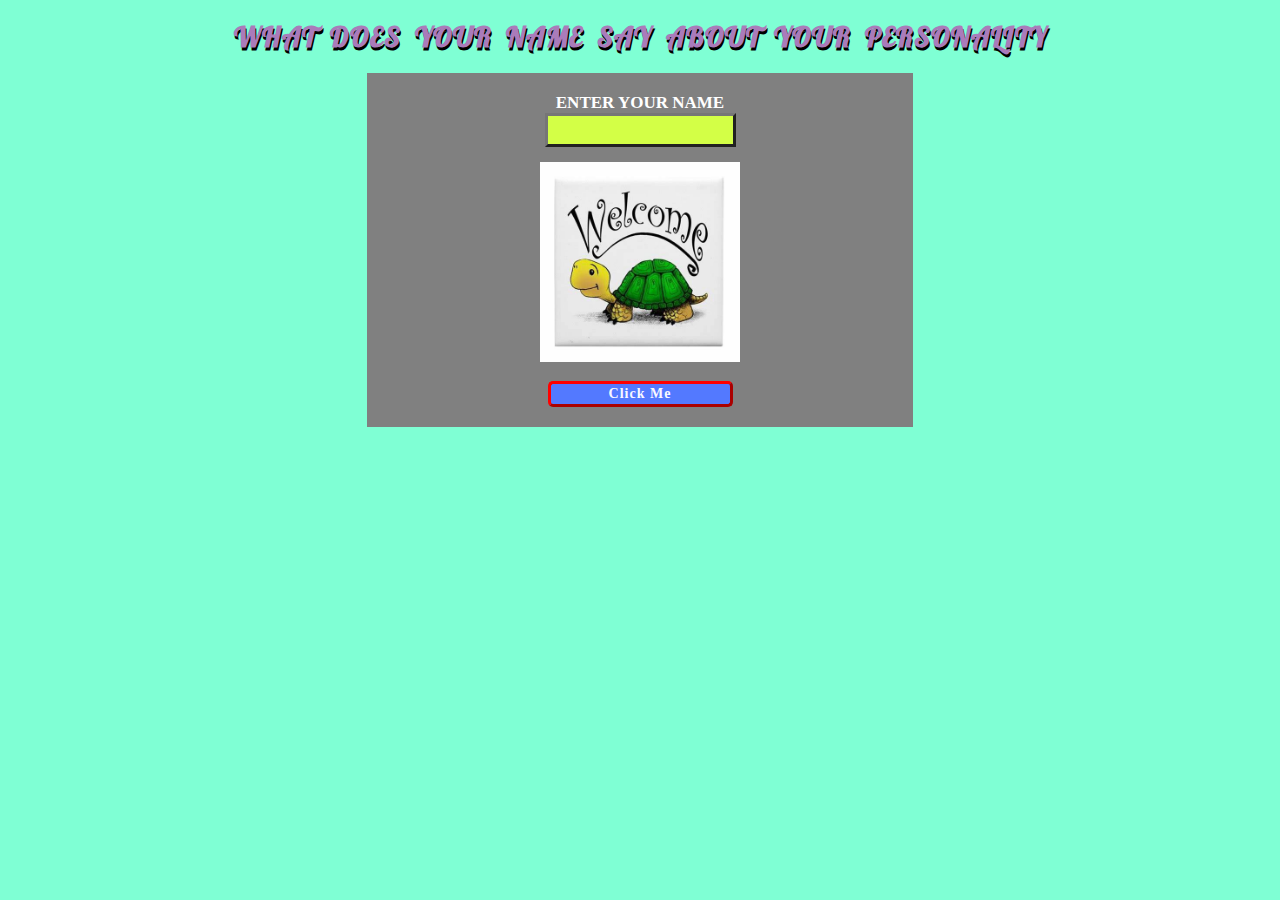
<file: apiProject/index.html>
<!DOCTYPE html>
<html lang="en">
<head>
    <meta charset="UTF-8">
    <meta http-equiv="X-UA-Compatible" content="IE=edge">
    <meta name="viewport" content="width=device-width, initial-scale=1.0">
    <link rel="stylesheet" href="style.css">
    <!-- <link rel="preconnect" href="https://fonts.googleapis.com"> -->
    <!-- <link rel="preconnect" href="https://fonts.gstatic.com" crossorigin> -->
    <link href="https://fonts.googleapis.com/css2?family=Lobster&display=swap" rel="stylesheet">
    <title>API project</title>
</head>
<body>
    <section>
        <h1>WHAT DOES YOUR NAME SAY ABOUT YOUR PERSONALITY</h1>
        <div class="centerDiv">
            <div class="details">
                <label>ENTER YOUR NAME</label><br>
                <input type="text" name="" id="nameid">
            </div>

            <div class="imgdiv">
                <img src="images/welcome.jpeg" width = "200" height="200" class="imagechange" alt="imagechange">
            </div>
            <button>Click Me</button>
        </div>
    </section>
    <!-- <script src="script.js"></script> -->
    <script src="https://cdnjs.cloudflare.com/ajax/libs/jquery/3.6.1/jquery.min.js" integrity="sha512-aVKKRRi/Q/YV+4mjoKBsE4x3H+BkegoM/em46NNlCqNTmUYADjBbeNefNxYV7giUp0VxICtqdrbqU7iVaeZNXA==" crossorigin="anonymous" referrerpolicy="no-referrer"></script>
    <script>
        $(document).ready(function(){
            $("button").click(function(){
                const name = $("#nameid").val();
                // alert(name);
                $(".imagechange").attr("src",`https://joeschmoe.io/api/v1/${name}`)
            });
        });
    </script>
</body>
</html>
</file>
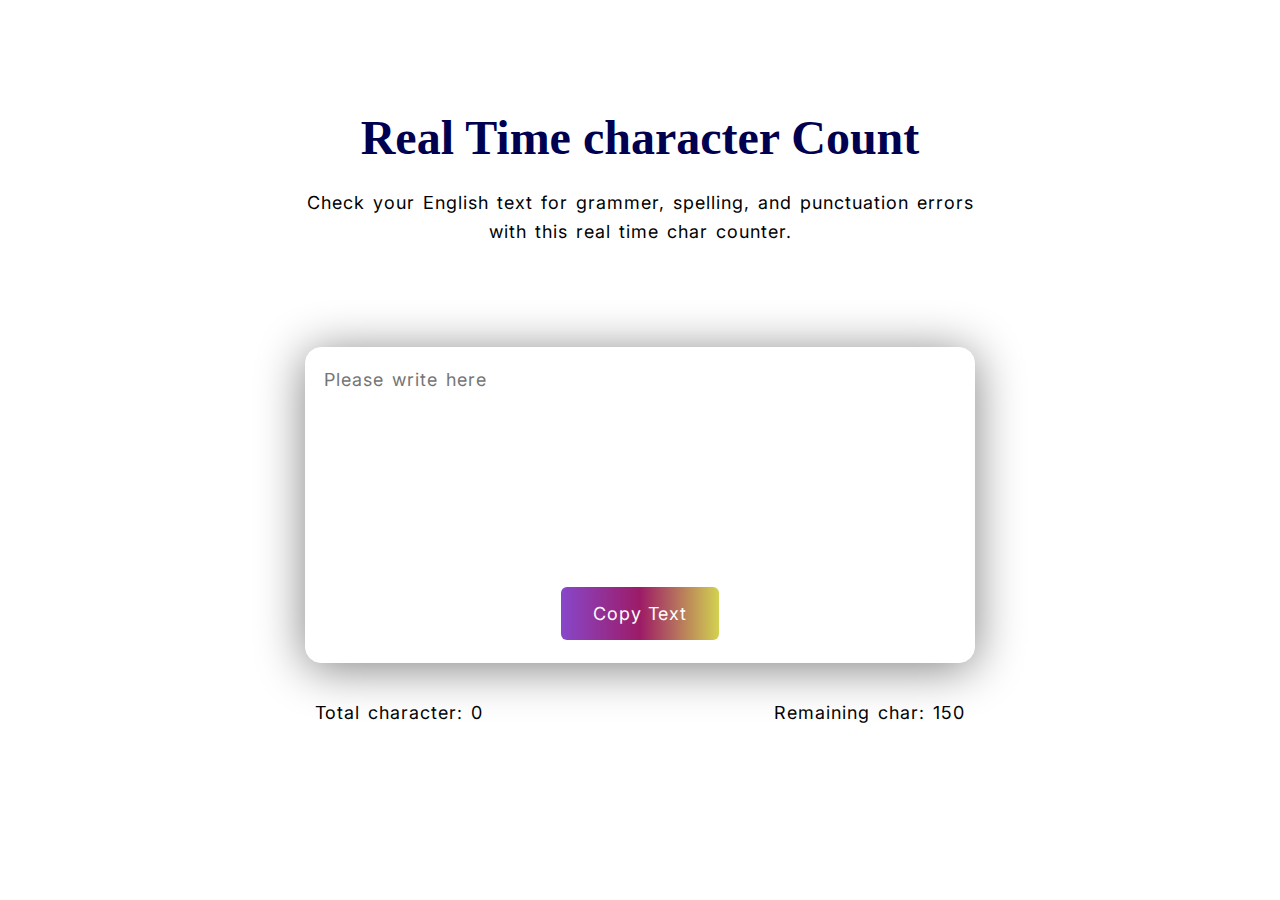
<file: charCount/index.html>
<!DOCTYPE html>
<html lang="en">
<head>
    <meta charset="UTF-8">
    <meta http-equiv="X-UA-Compatible" content="IE=edge">
    <meta name="viewport" content="width=device-width, initial-scale=1.0">
    <link rel="stylesheet" href="style.css">
    <title>charCount</title>
</head>
<body>
    <div class="container">
        <h2>Real Time character Count</h2>
        <p>Check your English text for grammer, spelling, and punctuation errors with this real time char counter.</p>
        
        <textarea id="textarea" class="textarea" maxlength="150" placeholder="Please write here"></textarea>
        
        <button onclick="copyText()">Copy Text</button>

        <div class="counter">
            <p>Total character: <span id="total_counter">0</span></p>
            <p>Remaining char: <span id="remain_counter">150</span></p>
        </div>
    </div>
    <script src="script.js"></script>
</body>
</html>
</file>
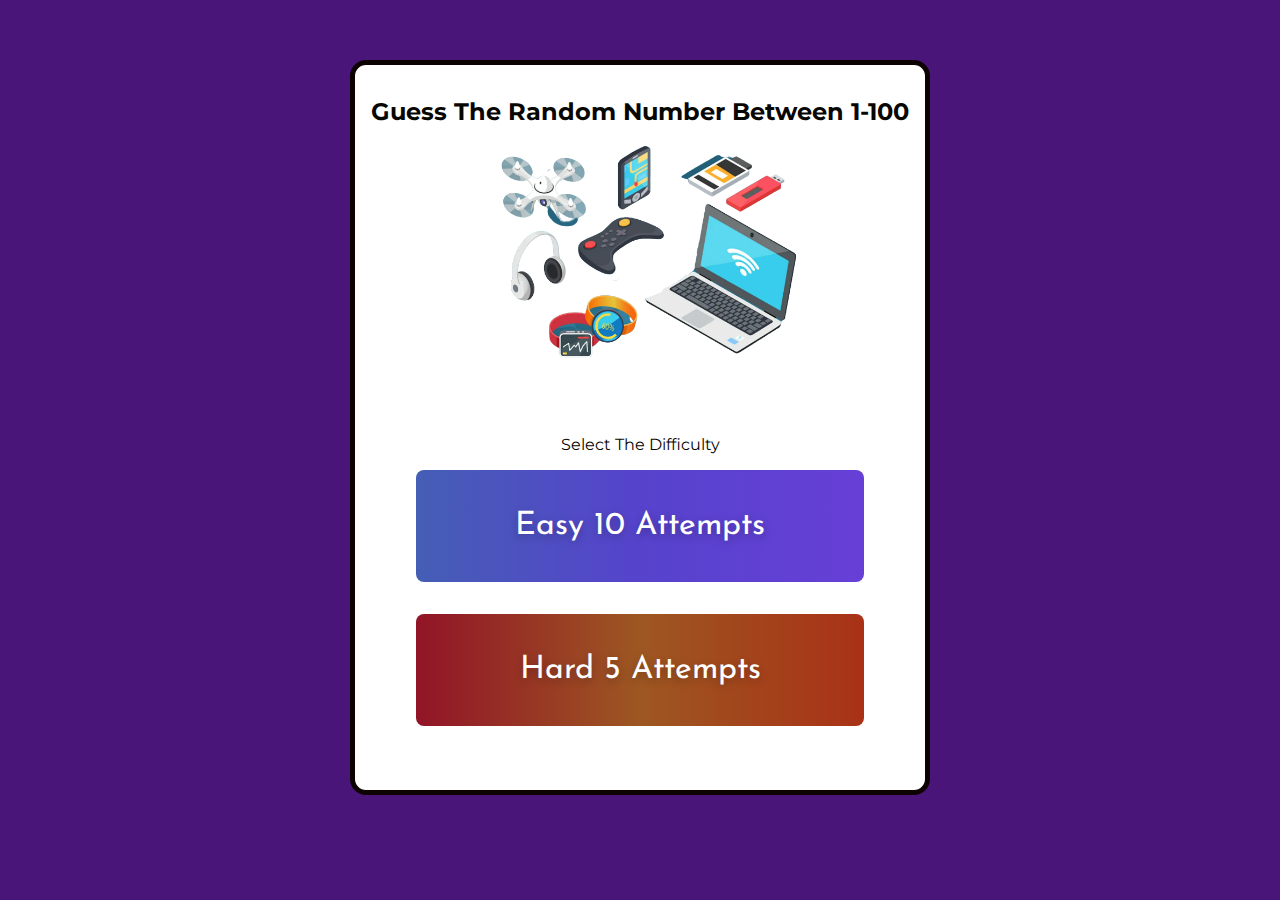
<file: game/index.html>
<!DOCTYPE html>
<html lang="en">
<head>
    <meta charset="UTF-8">
    <meta http-equiv="X-UA-Compatible" content="IE=edge">
    <meta name="viewport" content="width=device-width, initial-scale=1.0">
    <link rel="stylesheet" href="style.css">
    <title>Game</title>
</head>
<body onload="init()">
    <main>
        <div id="welcomeScreen">
            <h2>Guess The Random Number Between 1-100</h2>
            <img class="image" src="images/guessPic.png" alt="logo">
            <section class="eventSection">
                <p>Select The Difficulty</p>
                <div class="button-wrapper">
                    <button onclick="easyMode()">Easy 10 attempts</button>
                    <button onclick="hardMode()">Hard 5 attempts</button>
                </div>
            </section>
        </div>
        <!-- Our actual game area -->
        <div id="gameArea">
            <div class="newGameButton">
                <button onclick="newGameBegin()">New Game</button>
            </div>
                
            <section>
                <h3 id="textOutput">Your Guess</h3>
                <input
                type="text"
                id="inputBox"
                min="1"
                max="100"
                placeholder="Enter Your Number"
                onchange="compareGuess()"
                >
            </section>

            <section class="stats">
                <div class="info">
                    <p>Number of previous attempts</p>
                    <span id="attempts">0</span>
                </div>
                <div class="info">
                    <p>Number of previous guesses</p>
                    <span id="guesses">0</span>
                </div>
            </section>

        </div>
    </main>
    <script src="script.js"></script>
</body>
</html>
</file>
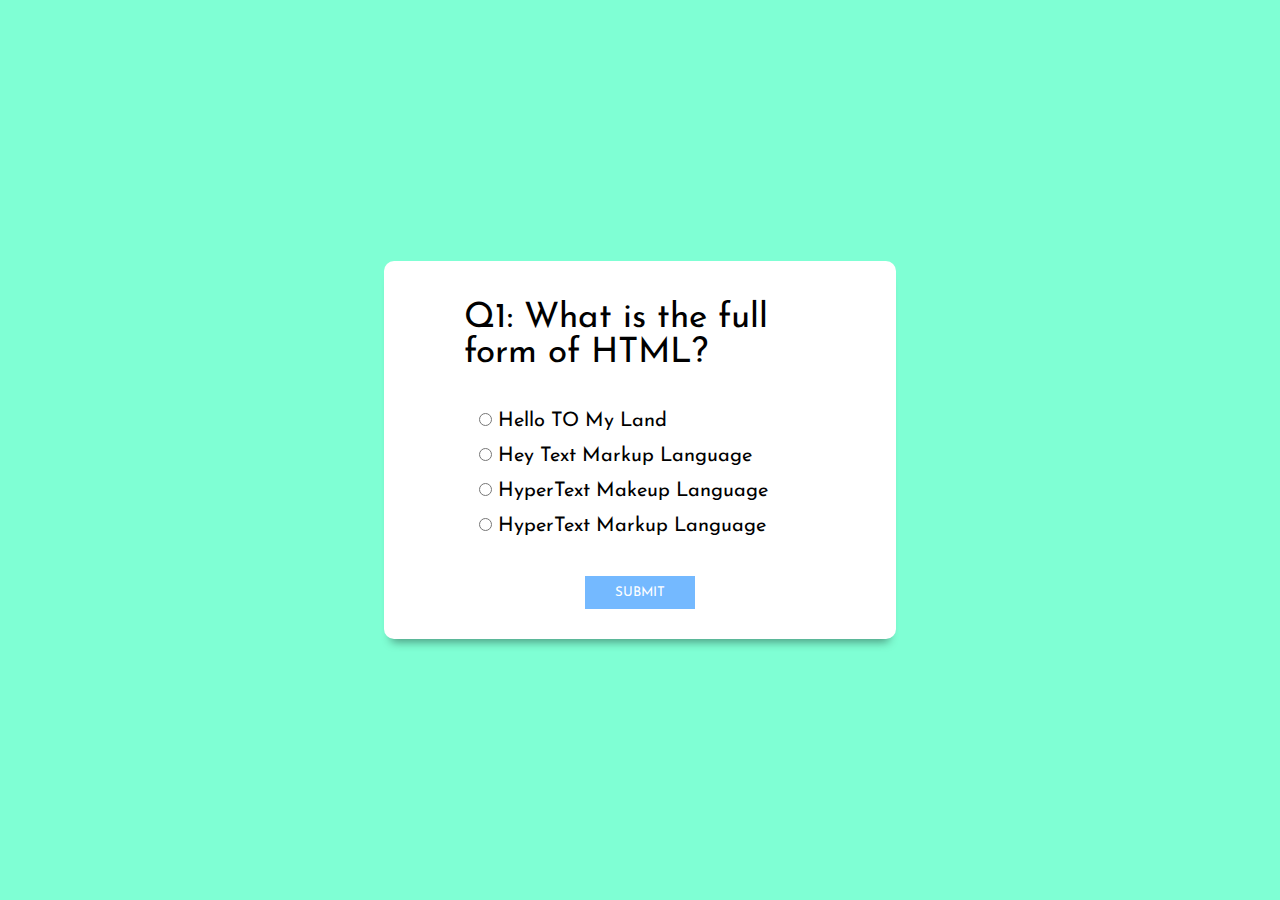
<file: quiz/index.html>
<!DOCTYPE html>
<html lang="en">
<head>
    <meta charset="UTF-8">
    <meta http-equiv="X-UA-Compatible" content="IE=edge">
    <meta name="viewport" content="width=device-width, initial-scale=1.0">
    <link rel="stylesheet" href="style.css">
    <title>Quiz</title>
</head>
<body onload="loadQuestion()">
    <div class="main">
        <div class="innerDiv">
            <h2 class="question">What is the full form of JS?</h2>
            <ul>
                <li>
                    <input type="radio" name="answer" id="ans1" class="answer">
                    <label for="ans1" id="option1">Answer Option</label>
                </li>
                <li>
                    <input type="radio" name="answer" id="ans2" class="answer">
                    <label for="ans2" id="option2">Answer Option</label>
                </li>
                <li>
                    <input type="radio" name="answer" id="ans3" class="answer">
                    <label for="ans3" id="option3">Answer Option</label>
                </li>
                <li>
                    <input type="radio" name="answer" id="ans4" class="answer">
                    <label for="ans4" id="option4">Answer Option</label>
                </li>
            </ul>
            <button class="submit">Submit</button>
            <div id="showScore" class="scoreArea"></div>
        </div>
    </div>
    <script src="script.js"></script>
</body>
</html>
</file>
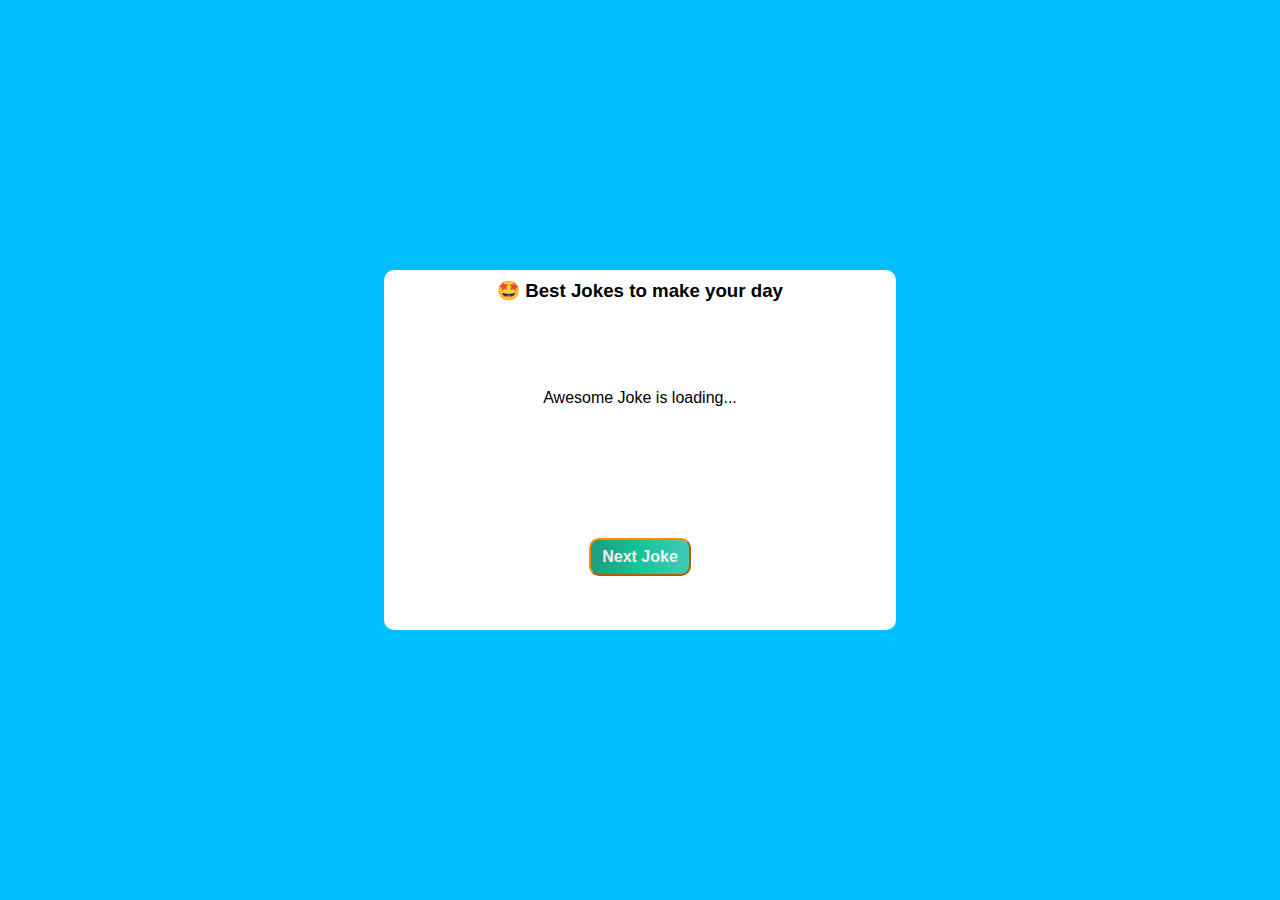
<file: project2/deadJokes/index.html>
<!DOCTYPE html>
<html lang="en">
<head>
    <meta charset="UTF-8">
    <meta http-equiv="X-UA-Compatible" content="IE=edge">
    <meta name="viewport" content="width=device-width, initial-scale=1.0">
    <link rel="stylesheet" href="style.css">
    <title>Best Jokes</title>
</head>
<body>
    <div class="container">
        <h3>🤩 Best Jokes to make your day</h3>
        <div id="joke" class="joke">Awesome Joke is loading...</div>
        <button id="jokeBtn" class="btn">Next Joke</button>
    </div>
    <script src="script.js"></script>
</body>
</html>
</file>
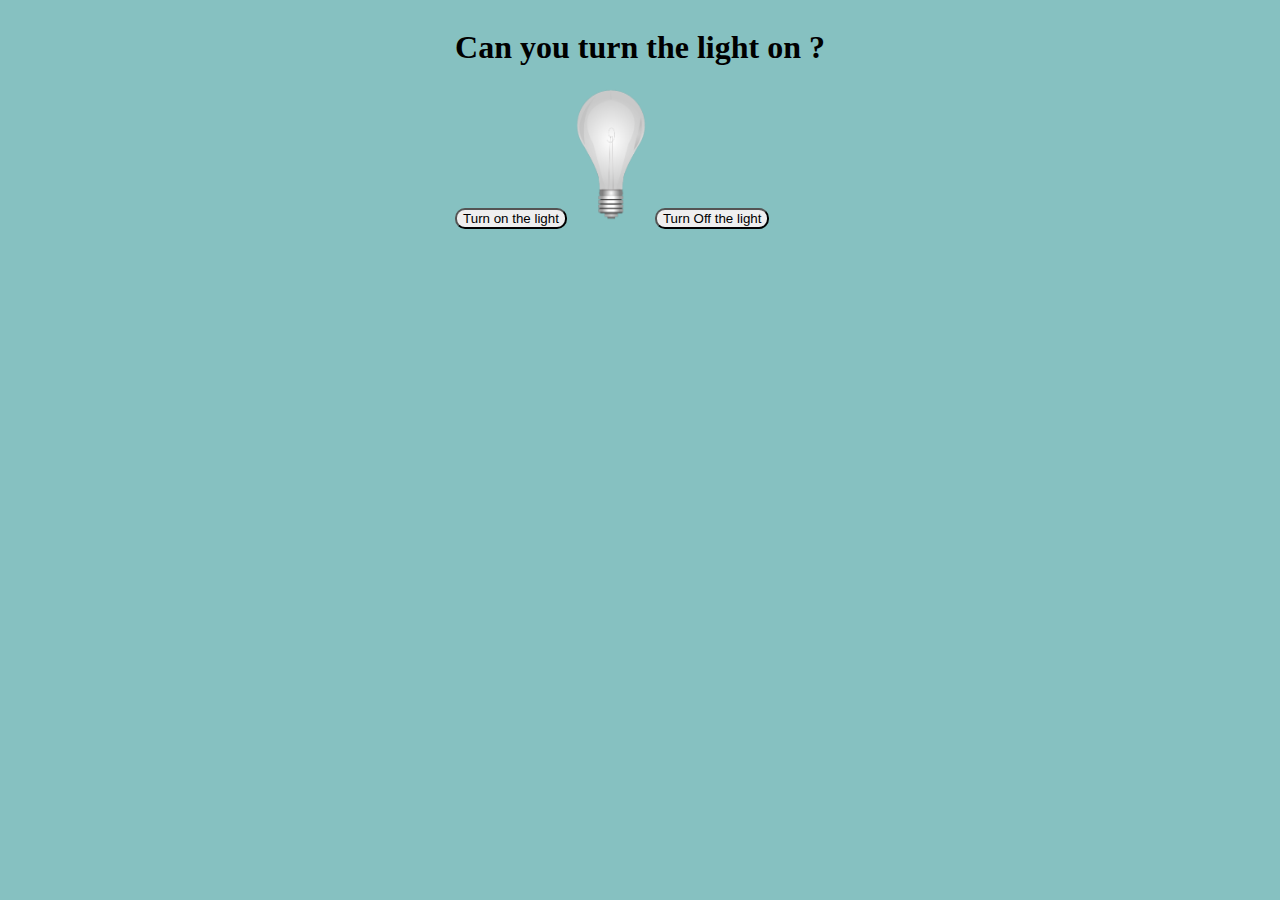
<file: project3/lightOnOff/index.html>
<!DOCTYPE html>
<html lang="en">
<head>
    <meta charset="UTF-8">
    <meta http-equiv="X-UA-Compatible" content="IE=edge">
    <meta name="viewport" content="width=device-width, initial-scale=1.0">
    <title>Light On Off</title>
    <link rel="stylesheet" href="style.css">
</head>
<body>
    <div class="container">
        <div class="main-heading">
            <h1>Can you turn the light on ?</h1>
            <!-- <button onclick="document.getElementById('myimage').src='images/lightOn.png'">Turn on the light</button> -->
            <button>Turn on the light</button>
            <img src="images/lightOff.png" alt="lightOffimages" id="myimage">
            <!-- <button onclick="document.getElementById('myimage').src='images/lightOff.png'">Turn Off the light</button> -->
            <button>Turn Off the light</button>
        </div>
    </div>
    <script src="script.js"></script>
</body>
</html>
</file>
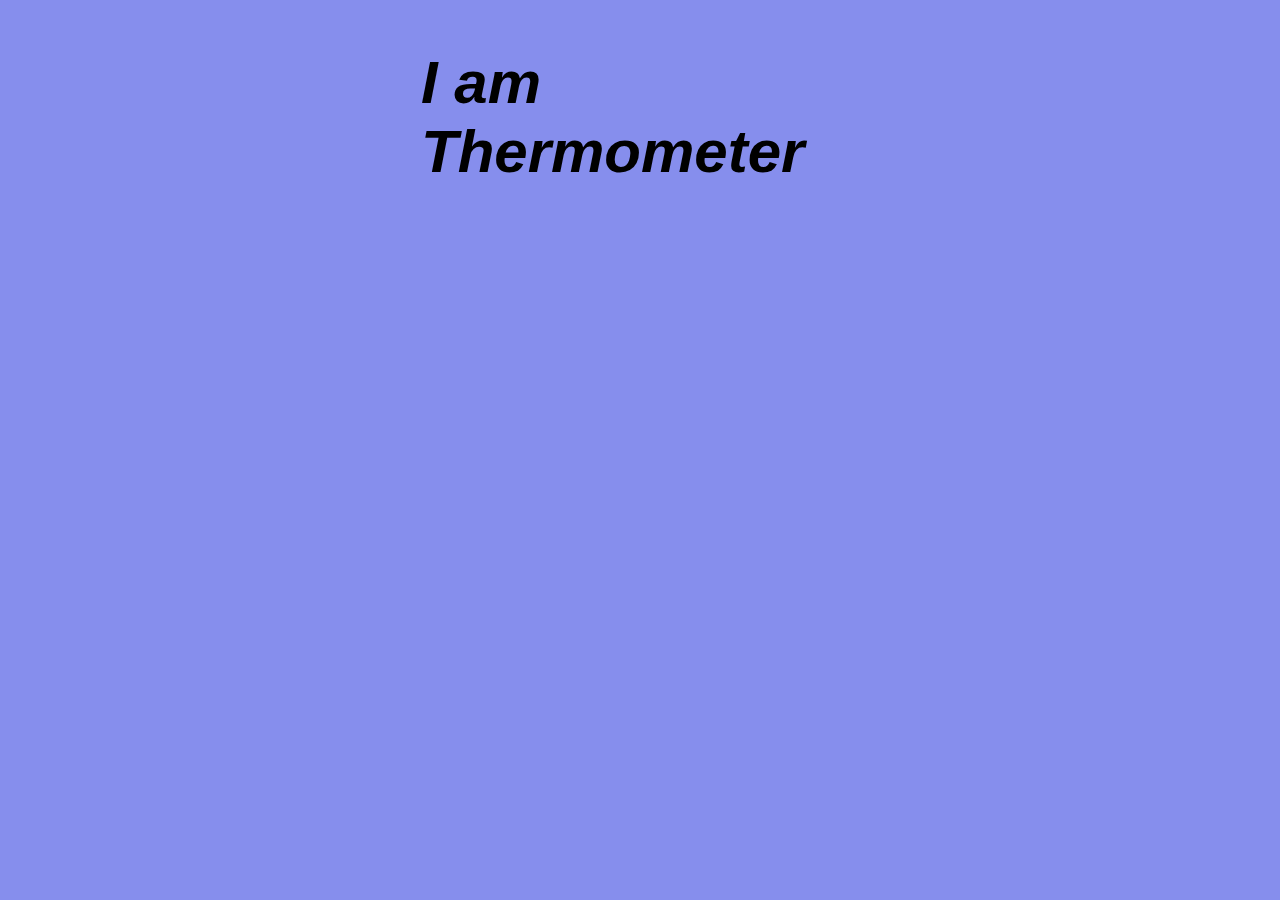
<file: project4/animatedThermometer/index.html>
<!DOCTYPE html>
<html lang="en">
<head>
    <meta charset="UTF-8">
    <meta http-equiv="X-UA-Compatible" content="IE=edge">
    <meta name="viewport" content="width=device-width, initial-scale=1.0">
    <link rel="stylesheet" href="style.css">
    <link rel="stylesheet" href="https://cdnjs.cloudflare.com/ajax/libs/font-awesome/6.2.0/css/all.min.css" integrity="sha512-xh6O/CkQoPOWDdYTDqeRdPCVd1SpvCA9XXcUnZS2FmJNp1coAFzvtCN9BmamE+4aHK8yyUHUSCcJHgXloTyT2A==" crossorigin="anonymous" referrerpolicy="no-referrer" />
    <title>Animated Thermometer</title>
</head>
<body>
    <div class="outerDiv">
        <div class="innerDiv">
            <h1 class="mainHeading">I am Thermometer <span id="temp" class="fa"></span></h1>
        </div>
    </div>
    <script src="script.js"></script>
</body>
</html>
</file>
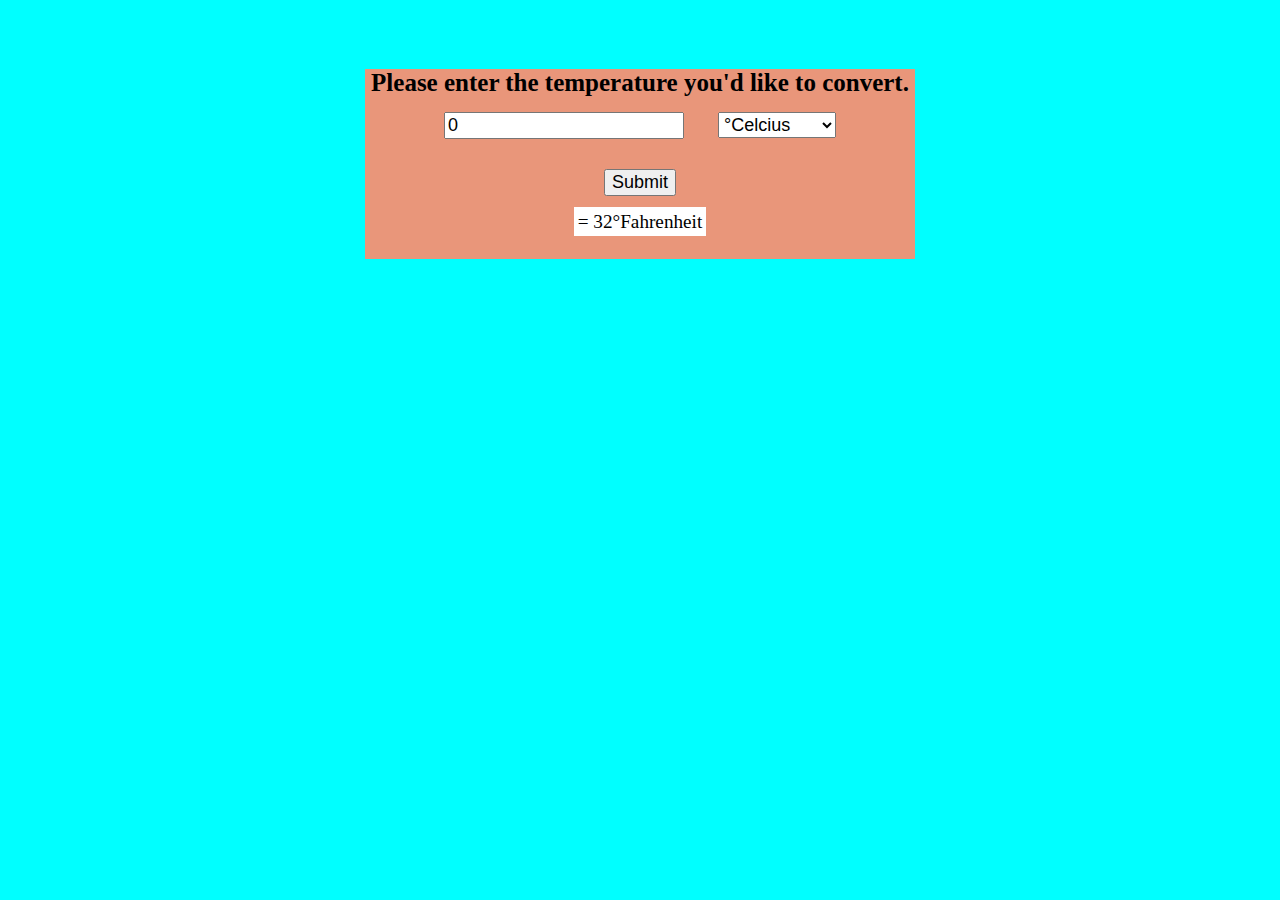
<file: project5/temperature/index.html>
<!DOCTYPE html>
<html lang="en">
<head>
    <meta charset="UTF-8">
    <meta http-equiv="X-UA-Compatible" content="IE=edge">
    <meta name="viewport" content="width=device-width, initial-scale=1.0">
    <link rel="stylesheet" href="style.css">
    <title>Temperature Converter</title>
</head>
<body>
    <form action="" id="tempCalc" onsubmit="calculateTemp(); return false">
        <label for="temp">Please enter the temperature you'd like to convert.</label>
       <br/> <input type="number" name="temp" id="temp" value=0>

        <select name="temp_diff" id="temp_diff">
            <option value="cel">°Celcius</option>
            <option value="fah">°Fahrenheit</option>
        </select><br/>
        <input type="Submit" name = "temp"><br/>
        <span id="resultContainer">= 32°Fahrenheit</span>
    </form>
    <script src="script.js"></script>
</body>
</html>
</file>
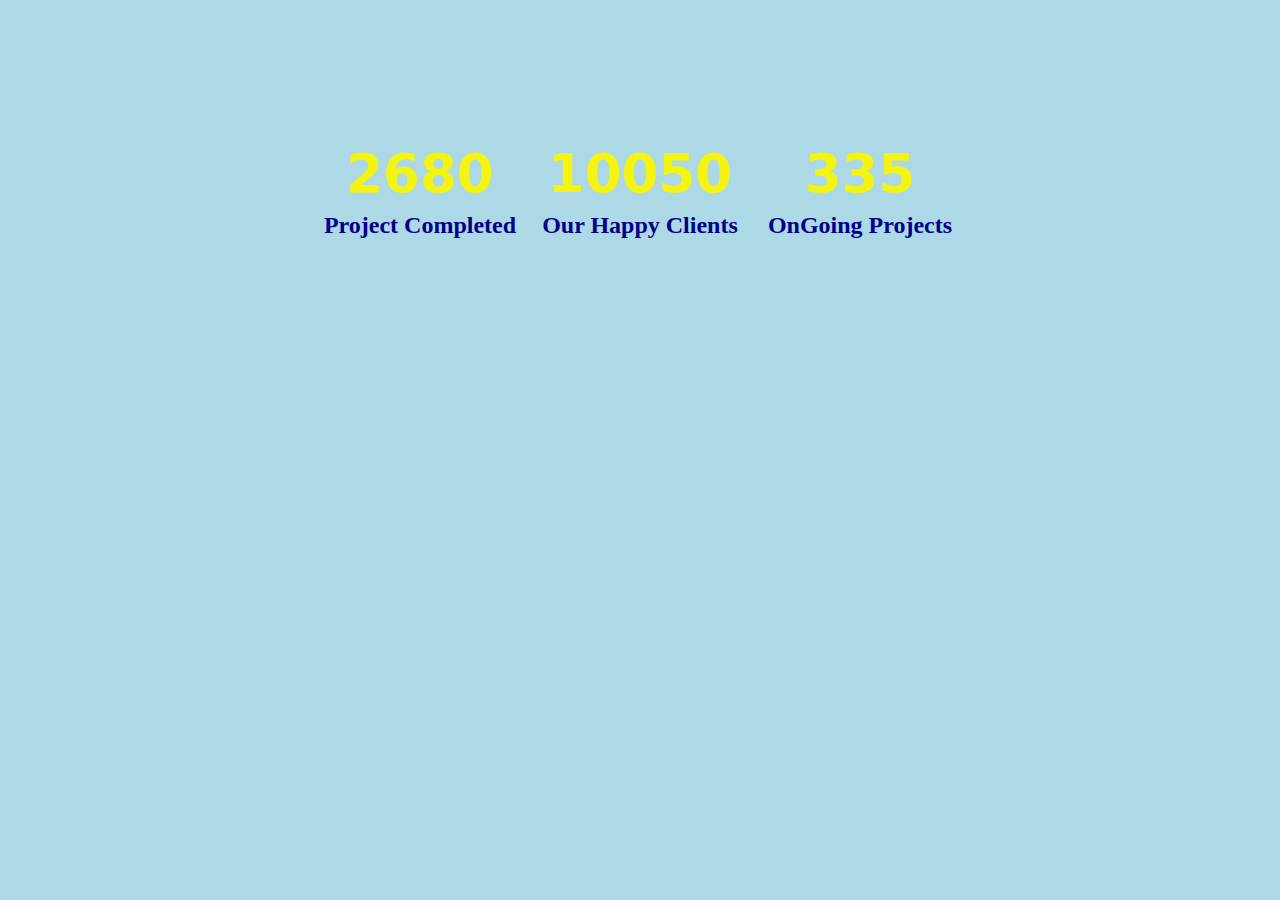
<file: project6/incrementCounter/index.html>
<!DOCTYPE html>
<html lang="en">
<head>
    <meta charset="UTF-8">
    <meta http-equiv="X-UA-Compatible" content="IE=edge">
    <meta name="viewport" content="width=device-width, initial-scale=1.0">
    <link rel="stylesheet" href="style.css">
    <link rel="stylesheet" href="https://cdnjs.cloudflare.com/ajax/libs/font-awesome/6.2.0/css/all.min.css" integrity="sha512-xh6O/CkQoPOWDdYTDqeRdPCVd1SpvCA9XXcUnZS2FmJNp1coAFzvtCN9BmamE+4aHK8yyUHUSCcJHgXloTyT2A==" crossorigin="anonymous" referrerpolicy="no-referrer" />
    <title>Increment Counter</title>
</head>
<body>
    <div class="counter-container">
        <i class="fa-solid fa-mug-hot fa-3x" ></i>
        <div class="counter" data-target="4000"></div>
        <span>Project Completed</span>
    </div>

    <div class="counter-container">
        <i class="fa-solid fa-users fa-3x" ></i>
        <div class="counter" data-target="15000"></div>
        <span>Our Happy Clients</span>
    </div>

    <div class="counter-container">
        <!-- <i class="fa-sharp fa-solid fa-list-check fa-3x"></i> -->
        <i class="fa-solid fa-tasks fa-3x" ></i>
        <div class="counter" data-target="500"></div>
        <span>OnGoing Projects</span>
    </div>
    <script src="script.js"></script>
</body>
</html>
</file>
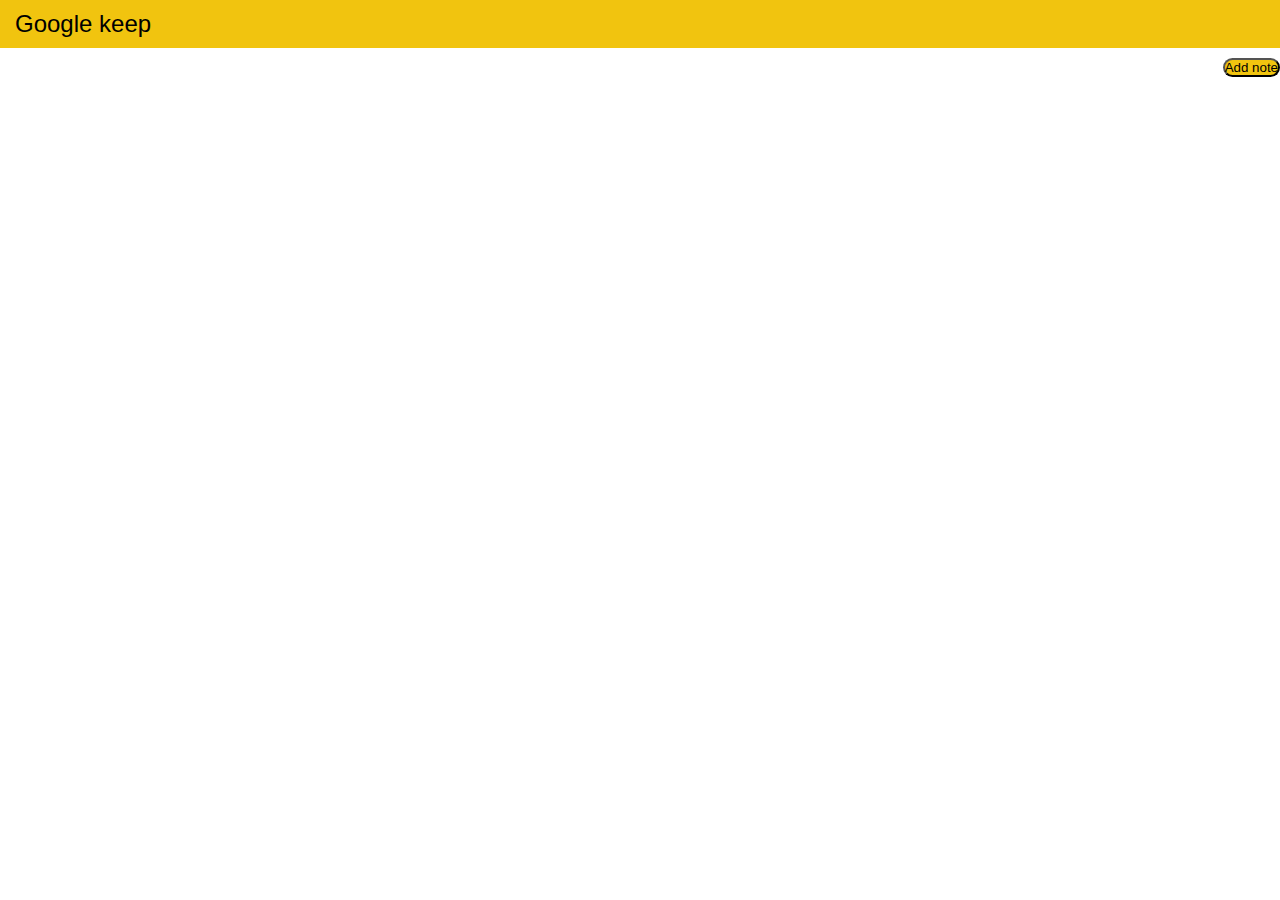
<file: project7/gooleKeepColne/index.html>
<!DOCTYPE html>
<html lang="en">
<head>
    <meta charset="UTF-8">
    <meta http-equiv="X-UA-Compatible" content="IE=edge">
    <meta name="viewport" content="width=device-width, initial-scale=1.0">
    <link rel="stylesheet" href="https://cdnjs.cloudflare.com/ajax/libs/font-awesome/6.2.0/css/all.min.css" integrity="sha512-xh6O/CkQoPOWDdYTDqeRdPCVd1SpvCA9XXcUnZS2FmJNp1coAFzvtCN9BmamE+4aHK8yyUHUSCcJHgXloTyT2A==" crossorigin="anonymous" referrerpolicy="no-referrer" />
    <title>Google keep</title>
    <link rel="stylesheet" href="style.css">
</head>
<body>
    <div class="heading">
        <h1><i class="fas fa-sticky-note"></i>Google keep</h1>
    </div>
    <div class="btn-div">
        <button class="learn-more add" id="add">
            <span class="circle" aria-hidden="true">
                <i class="fa-solid fa-arrow-right"></i>
            </span>
            <span class="button-text">Add note</span>
        </button>
    </div>
    <!-- <div class="note">
        <div class="operation">
            <button class="edit"><i class="fas fa-edit"></i></button>
            <button class="delete"><i class="fas fa-trash-alt"></i></button>
        </div>
        <div class="main"></div>
        <textarea class=""></textarea>
    </div> -->

    <script src="script.js"></script>

    <!-- <script>
        const addButton = document.querySelector("#add");
        
        const updateLSDAta = () => {
            const textAreaData = document.querySelectorAll('textarea');
            const notes = [];

            textAreaData.forEach((note) => {
                return notes.push(note.value)
            })
        }

        const addNewNote = (text = "") => {
            const note = document.createElement("div");
            note.classList.add("note");

            const htmlData = `  
        <div class="note">
        <div class="operation">
            <button class="edit"><i class="fas fa-edit"></i></button>
            <button class="delete"><i class="fas fa-trash-alt"></i></button>
        </div>
        <div class="main ${text ? "hidden" : ""} "></div>
        <textarea class="${text ? "hidden" : ""}"></textarea>
        </div>`;

        note.insertAdjacentHTML("afterbegin",htmlData);
        // console.log(note);

        //getting the references
        const editButton = note.querySelector(".edit");
        const delButton = note.querySelector(".delete");
        const mainDiv = note.querySelector(".main");
        const textarea = note.querySelector("textarea");

        // deleting the node
        delButton.addEventListener("click",() => {
            note.remove();
        })

        // toggle using edit button
        editButton.addEventListener("click",() => {
            mainDiv.classList.toggle("hidden");
            textarea.classList.toggle("hidden");
        })

        textarea.addEventListener("change",(event) => {
            const value = event.target.value;
            // console.log(value);
            mainDiv.innerHTML = value;

            updateLSDAta();
        })

        document.body.appendChild();

        }
        
        addButton.addEventListener("click",() => addNewNote())
    </script> -->
</body>
</html>
</file>
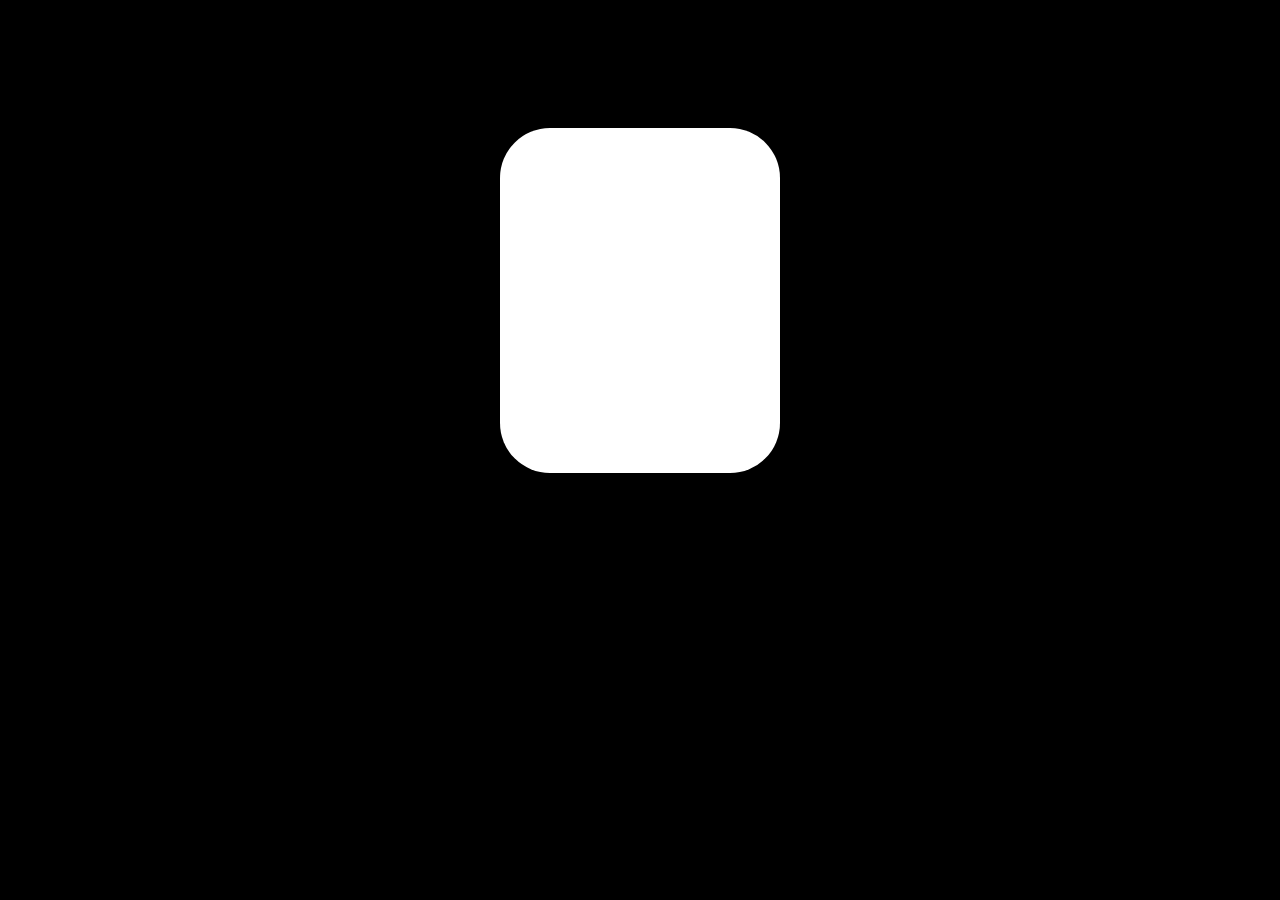
<file: XMLHttp/apicall.html>
<!DOCTYPE html>
<html lang="en">
<head>
    <meta charset="UTF-8">
    <meta http-equiv="X-UA-Compatible" content="IE=edge">
    <meta name="viewport" content="width=device-width, initial-scale=1.0">
    <link rel="stylesheet" href="style.css">
    <title>Country Details</title>
</head>
<body>
    <div id="container"></div>
    <script>
        const container = document.querySelector("#container");
        
        const request = new XMLHttpRequest();
        request.open("GET","https://restcountries.com/v2/name/nepal");
        request.send();

        //to get the response
        request.addEventListener("load",function (){
            // console.log(this.responseText);
            const [data] = JSON.parse(this.responseText);
            // console.log(data.capital);
             const htmlData = `
             <div id="card">
             <article class="card">
                 <div class="card-body">
                     <img src="${data.flag}" alt="" class="card-body-img">
                     <h1 class="card-body-title">
                         ${data.name} 
                     </h1>
                     <p class="card-body-text"> Capital: ${data.capital}</p>
                 </div>
                 <hr>
                 <div class="card-footer">
                     <div class="card-footer-social">
                         <h3>${data.nativeName}</h3>
                         <p>Native Language</p>
                     </div>
                     <div class="card-footer-special">
                         <h3>${data.population}</h3>
                         <p>Population</p>
                     </div>
                     <div class="card-footer-special">
                         <h3>${data.demonym}</h3>
                         <p>Demonym</p>
                     </div>
                 </div>
             </article>
             </div>
             `;

             container.insertAdjacentHTML("afterbegin",htmlData)
        })

    </script>
</body>
</html>
</file>
<file: apiProject/style.css>
.centerDiv {
    display: flex;
    justify-content: center;
    align-items: center;
    flex-direction: column;
    background-color: gray;
    width: 40%;
    padding: 20px;
}
body {
    background-color: aquamarine;
}

section {
    text-align: -webkit-center;
}

h1 {
    /* font-family: fantasy; */
    color: #aa7bba;
    letter-spacing: 1px;
    word-spacing: 7px;
    text-shadow: 1px 3px 0px black;
    font-size: 28px;
    font-family: 'Lobster', cursive;
}

label {
    font-family: cursive;
    color: white;
    font-size: 17px;
    font-weight: 700;
}

input#nameid {
    background-color: #d3ff46;
    border-style: outset;
    border-width: 3px;
    font-size: 14px;
    height: 26px;
    margin-bottom: 15px;
}

button {
    background-color: #5379ff;
    border-style: outset;
    border-width: 3px;
    font-size: 14px;
    height: 26px;
    width: 185px;
    margin-top: 15px;
    border-radius: 5px;
    color: ghostwhite;
    font-family: cursive;
    text-align: center;
    font-weight: bold;
    letter-spacing: 1px;
    border-color: red;
}
</file>
<file: charCount/style.css>
@import url('https://fonts.googleapis.com/css2?family=Dosis&family=Inter:wght@300&family=Josefin+Sans:wght@300&display=swap');

*{
    margin: 0;
    padding: 0;
    box-sizing: border-box;
    font-family: 'Inter', sans-serif;
}


body{
    display: flex;
    justify-content: center;
    align-items: center;
    background-color: white;   
}

.container{
    padding: 30px;
    margin-top: 80px;
}

h2{
    color: #000050;
    text-align: center;
    font-size: 48px;
    font-family: Josefin sans-serif;
}

p{
    max-width: 670px;
    text-align: center;
    margin-top: 24px;
    margin-bottom: 100px;
}

textarea{
    width: 100%;
    height: 316px;
    padding: 18px;
    position: relative;
    resize: none;
    box-shadow: 0 5px 48px 0px grey;
    border: 0.5px solid white; 
    border-radius: 16px;
    background-color: white;
}

textarea:focus{
    border: 0.3px solid rgb(93, 72, 72);
    outline:  none;
}

p,.textarea{
    font-size: 18px;
    letter-spacing: 1px;
    word-spacing: 2px;
    line-height: 1.6;
}

button{
    background-image: linear-gradient(to right,rgb(136, 71, 202),rgb(157, 27, 103),rgb(210, 210, 80));
    color: white;
    border-radius: 6px;
    padding: 16px 32px;
    border: none;
    font-size: 18px;
    letter-spacing: 1px;
    margin: auto;
    position: relative;
    display: flex;
    margin-top: -80px;
    cursor: pointer;
}

button:focus,button:hover{
    background-color: green;
    box-shadow: 0 5px 10px 0 rgb(130, 117, 117);
}

.counter{
    display: flex;
    justify-content: space-between;
    margin-top: 35px;
    padding: 0 10px;
}
</file>
<file: game/style.css>
@import url('https://fonts.googleapis.com/css2?family=Josefin+Sans:wght@300&family=Montserrat:wght@600&display=swap');

html{
    font-family: 'Montserrat', sans-serif;
}

*{
    margin: 0px;
    padding: 0px;
    box-sizing: border-box;
}

body {
    width: 100%;
    height: 100%;
    display: flex;
    justify-content: center;
    align-items: center;
    /* margin: 20px 0px; */
    background-color: #491579;
}

main {
    text-align: center;
    background-color: white;
    border: solid #0d0202;
    border-radius: 1rem;
    border-width: 5px;
    padding: 2rem 1rem;
    color: #070601;
    margin: 60px 0px;
}

img.image {
    width: 60%;
    max-height: 22rem;
    height: auto;
    margin: 1rem 0 4rem 0;
}

.button-wrapper {
    display: flex;
    flex-direction: column;
    justify-content: center;
    align-items: center;
    margin-bottom: 2rem;
    margin-top: 1rem;
}

button {
    min-width: 28rem;
    background-image: linear-gradient(to right,#455eb5, #5643cc,#673fd7);
    border-radius: 8px;
    border-style: none;
    box-sizing: border-box;
    color: white;
    cursor: pointer;
    padding: 2.5rem 6rem;
    font-size: 2rem;
    text-align: center;
    margin-bottom: 2rem;
    text-shadow: rgba(0,0,0,0.25)0 3px 8px;
    transition: all 0.5s;
    user-select: none;
    -webkit-user-select: none;
    text-transform: capitalize;
    font-family: "Josefin Sans",sans-serif;
}


button:hover {
    box-shadow: rgba(80,63,205,0.2) 0 1px 30px;
    transition-duration: 0.1s;
}

button:last-child {
    /* background: #3f0679; */
    background-image: linear-gradient(to right,#911427, #9d5722,#a93116);
    margin-bottom: 0;
}


/* Our game area */

div#gameArea {
    /* height: 100vh; */
    display: flex;
    flex-direction: column;
    justify-content: center;
    align-items: center;
}

.newGameButton button {
    margin: 2rem 0;
}

input#inputBox {
    font-size: 22px;
    font-weight: 600;
}

h3#textOutput {
    font-size: x-large;
}

input#inputBox {
    border: 0.1rem solid #6c2525bd;
    background: transparent;
    margin: 2rem 0;
    padding: 1rem 0;
    width: 25rem;
    text-align: center;
    font-family: 'Josefin Sans', sans-serif;
}


section.stats {
    text-align: left;
    margin-bottom: 4rem;
    padding: 0px 64px;
}

.info {
    display: flex;
    justify-content: space-between;
    align-items: center;
    margin-top: 3rem;
    width: 25rem;
}

.info span {
    color: red;
}
</file>
<file: quiz/style.css>
@import url('https://fonts.googleapis.com/css2?family=Josefin+Sans:wght@300&family=Montserrat:wght@600&display=swap');

*{
    margin: 0;
    padding: 0;
    box-sizing: border-box;
    font-family: "Josefin Sans",sans-serif;
}

html{
    font-size: 62.5%;
}

.main{
    width: 100vw;
    min-height: 100vh;
    display: grid;
    place-items: center;
    background-color: aquamarine;
}

.innerDiv{
    width: 40vw;
    background-color: white;
    padding: 3rem 8rem;
    border-radius: 1rem;
    box-shadow: 0 1rem 1rem -0.7rem rgba(0, 0, 0, 0.4);
}

.innerDiv h2 {
    font-size: 3.5rem;
    font-weight: 400;
    margin: 1rem 0 4rem 0;
}

.innerDiv li {
    font-size: 2rem;
    margin: 1.5rem;
    list-style: none;
}

input{
    cursor: pointer;
}

.submit, .btn{
    padding: 1rem 3rem;
    outline: none;
    font-size: 400;
    display: block;
    margin: auto;
    border: none;
    text-transform: uppercase;
    color: white;
    background-color: #74b9ff;
    margin-top: 4rem;
    cursor: pointer;
}

.submit:hover{
    background-color: #0984e3;
}

#showScore{
    background-color: #dfe6e9;
    margin-top: 3rem;
    padding: 3rem 4rem;
    box-shadow: 0 1rem 1rem -0.7rem rgba(0, 0, 0, 0.4);
}


.scoreArea{
    display: none;
}

#showScore h3{
    font-size: 3rem;
    text-align: center;
}

#showScore .btn{
    margin-top: 2rem;
    background-color: #55efc4;
    color: #2d3436;
}

#showScore .btn:hover{
    background-color: #00b894;
    color: white;
}
</file>
<file: project2/deadJokes/style.css>
*{
    margin: 0px;
    padding: 0px;
    box-sizing: border-box;
}
body {
    width: 100vw;
    height: 100vh;
    background-color: deepskyblue;
    display: flex;
    justify-content: center;
    align-items: center;
}

.container {
    width: 40vw;
    height: 40vh;
    background-color: white;
    text-align: center;
    display: grid;
    padding: 10px;
    font-family: sans-serif;
    border-radius: 10px;
}

button#jokeBtn {
    width: 8vw;
    display: grid;
    place-content: center;
    place-items: center;
    place-self: center;
    padding: 0.5rem 0rem;
    background-image: linear-gradient(to right, #1e9c7f,#15c498,#43caba);
    border-radius: 10px;
    color: #ffebee;
    border-color: darkorange;
    font-weight: 600;
    font-size: medium;
}
</file>
<file: project3/lightOnOff/style.css>
body{
    background-color: rgb(134, 193, 193);
}
img#myimage {
    width: 80px;
    height: 135px;
}
.container {
    display: flex;
    justify-content: center;
}
button {
    border-radius: 10px;
}
</file>
<file: project4/animatedThermometer/style.css>
body{
    background-color: rgb(134, 142, 237);
}
.outerDiv{
    display: flex;
    justify-content: center;
}
.innerDiv{
    width: 438px;
}
h1.mainHeading{
    font-size: 60px;
    font-family: sans-serif;
    font-style: italic;
    font-weight: 600;
}
</file>
<file: project5/temperature/style.css>
body {
    display: grid;
    place-items: center;
    background-color: aqua;
}
form#tempCalc {
    background-color: darksalmon;
    width: 550px;
    text-align: center;
    margin: 61px;
    height: 190px;
}
label {
    font-size: 25px;
    font-weight: 600;
}
input#temp,input[type="Submit"] {
    margin: 15px;
    font-size: large;
}
select#temp_diff {
    margin: 15px;
    font-size: large;
    padding: 1px;
}
input[type="Submit"]:hover {
    color: white;
    background-color: black;
}
span#resultContainer {
    margin: 10px;
    font-size: larger;
    background-color: white;
    color: black;
    padding: 4px;
}
</file>
<file: project6/incrementCounter/style.css>
body {
    background-color: lightblue;
    display: flex;
    justify-content: center;
    margin: 120px 0px 0px 0px;
    padding: 15px;
}
.counter-container {
    width: 220px;
    text-align: center;
}
.fa-solid, .fas {
    font-weight: 900;
    color: darkmagenta;
}
.counter {
    font-size: 53px;
    font-weight: 600;
    font-family: system-ui;
    color: #f4f411;
    padding: 8px;
}
span {
    font-size: 24px;
    font-weight: bold;
    color: darkblue;
}
</file>
<file: project7/gooleKeepColne/style.css>
/* *{
    margin: 0;
    padding: 0;
    box-sizing: border-box;
    outline: none;
}

body{
    background-color: #f4f7f8;
    font-family: "Poppins",sans-serif;
    display: flex;
    flex-wrap: wrap;
}

.heading{
    width: 100vw;
    height: 5.5rem;
    background-color: #f1c40f;
    color: #282936;
    box-shadow: 0px 10px 16px rgb(248, 247, 247);
}

.heading h1{
    line-height: 5.8rem;
    margin-left: 2rem;
    font-weight: 400;
}

.add:active{
    transform: scale(0.98);
} */

/* button style start */
/* 
.btn-div {
    position: fixed;
    top: 7rem;
    right: 1rem;
    border: none;
    border-radius: 3px;
    padding: 0.5 rem 1rem;
    cursor: pointer;
} */
/* 
button {
    position: relative;
    display: inline-block;
    cursor: pointer;
    outline: none;
    border: 0;
    vertical-align: middle;
    text-decoration: none;
    background: transparent;
    padding: 0;
    font-size: inherit;
    font-family: inherit;
}

button.learn-more{
    width: 12rem;
    height: auto;
}

button.learn-more .circle{
    transition: all 0.45s cubic-bezier(0.65,0,0.076,1);
    position: relative;
    display: block;
    margin: 0;
    width: 3rem;
    height: 3rem;
    background: #f1c12e;
    border-radius: 1.625rem;
}

button.learn-more .circle .icon{
    transition: all 0.45s cubic-bezier(0.65,0,0.076,1);
    position: absolute;
    top: 0;
    bottom: 0;
    margin: auto;
    background: #fff;
}

button.learn-more .circle .icon.arrow{
    transition: all 0.45s cubic-bezier(0.65,0,0.076,1);
    left: 0.625rem;
    width: 1.125rem;
    height: 0.125rem;
    background: none;
}

button.learn-more .circle .icon.arrow::before{
    position: absolute;
    content: "";
    top: -0.25rem;
    right: 0.0625rem;
    width: 0.0625rem;
    height: 0.0625rem;
    border-top: 0.125rem solid #fff;
    border-right: 0.125rem solid #fff;
    transform: rotate(45deg);
}

button.learn-more .button-text{
    transition: all 0.45s cubic-bezier(0.65,0,0.076,1);
    position: absolute;
    top:0;
    left:0;
    right:0;
    bottom:0;
} */


/* 
.note{
    background-color: blue;
    margin: 30px 20px;
    height: 200px;
    width: 400px;
    overflow: scroll;
    margin-top: 7rem;
    box-shadow: inset 1px 1px 0 rgba(0,0,0,1),
        inset 0 -1px 0 rgba(0,0,0,1) ;
}

.note .operation {
    display: flex;
    justify-content: flex-end;
    padding: 0.5rem;
}


.note .operation button{
    background-color: transparent;
    border: none;
    color: #fff;
    cursor: pointer;
    font-size: 1rem;
    margin-left: 0.5rem;
}

.note textarea{
    outline: none;
    font-family: inherit;
    font-size: 1.2rem;
    border: none;
    height: 300px;
    width: 100%;
    padding: 20px;
} */
/*
.fa-edit,
.fa-trash-alt{
    color: #fff;
    padding: 10px;
    background-color: #2ecc71;
    border-radius: 50%;
}

.fa-trash-alt{
    background-color: #e74c3c;
}

.fa-edit:hover{
    background-color: #fff;
    color: #27ae60;
    filter: drop-shadow(0px 10px 8px rgb(219,218,218));
}

.fa-trash-alt:hover{
    background-color: #fff;
    color: #e74c3c;
    filter: drop-shadow(0px 10px 8px rgb(219,218,218));
}

.main{
    padding: 20px;
}

 */

*{
    margin: 0px;
    padding: 0px;
}

.note {
    background-color: wheat;
    width: 240px;
    height: 250px;
    margin-top: 10px;
    overflow: scroll;
}

.operation {
    text-align-last: end;
    background-color: gray;
    border-width: 2px;
    border-color: green;
    border-style: groove;
    /* padding: 8px; */
}

button.edit:hover{
    /* background-color: black; */
    color: #11e911;
    /* border-radius: 7px; */
}

button.delete:hover{
    /* background-color: black; */
    color: red;
    /* border-radius: 7px; */
}

button.edit,button.delete {
    border-style: none;
    background: transparent;
    font-size: 15px;
    padding-right: 5px;
}

textarea,.main {
    outline: none;
    height: 250px;
    width: 240px;
    /* border-color: red; */
}

.hidden{
    display: none;
}

.heading {
    background-color: #f1c40f;
    padding: 10px;
    padding-left: 5px;
}

h1 {
    margin: 0;
    font-size: 24px;
    color: black;
    font-weight: 500;
    font-family: sans-serif;
    
}

i.fas.fa-sticky-note {
    font-size: smaller;
    color: black;
    padding-left: 5px;
    padding-right: 5px;
}

.btn-div {
    margin-top: 10px;
    display: flex;
    justify-content: end;
}

button#add {
    background: #f1c40f;
    border-radius: 15px;
}

button#add:hover {
    color: #f1c40f;
    background-color: black;
}
</file>
<file: XMLHttp/style.css>
*{
    margin: 0px;
    padding: 0px;
    box-sizing: border-box;
}

body {background-color: black;display: flex;justify-content: center;align-items: center;margin-top: 8rem;}

div#container {
    background-color: white;
    /* display: flex; */
    /* justify-content: center; */
    /* align-items: center; */
    border-radius: 50px;
    /* padding: 20px; */
    text-align: center;
    width: 280px;
    height: 345px;
}

p.card-body-text {
    padding-bottom: 10px;
}

img.card-body-img {
    width: 144px;
    margin-bottom: 22px;
}

.card-body {
    padding-top: 10px;
}

h1.card-body-title {
    font-size: 21px;
}

.card-footer {
    display: flex;
}

.card-footer {
    font-size: 13px;
    display: flex;
    justify-content: space-between;
}

.card-footer {
    padding: 10px 10px;
}

p {
    font-family: sans-serif;
    color: darkolivegreen;
}

div#container:hover {
    width: 340px;
    height: 340px;
}
</file>
